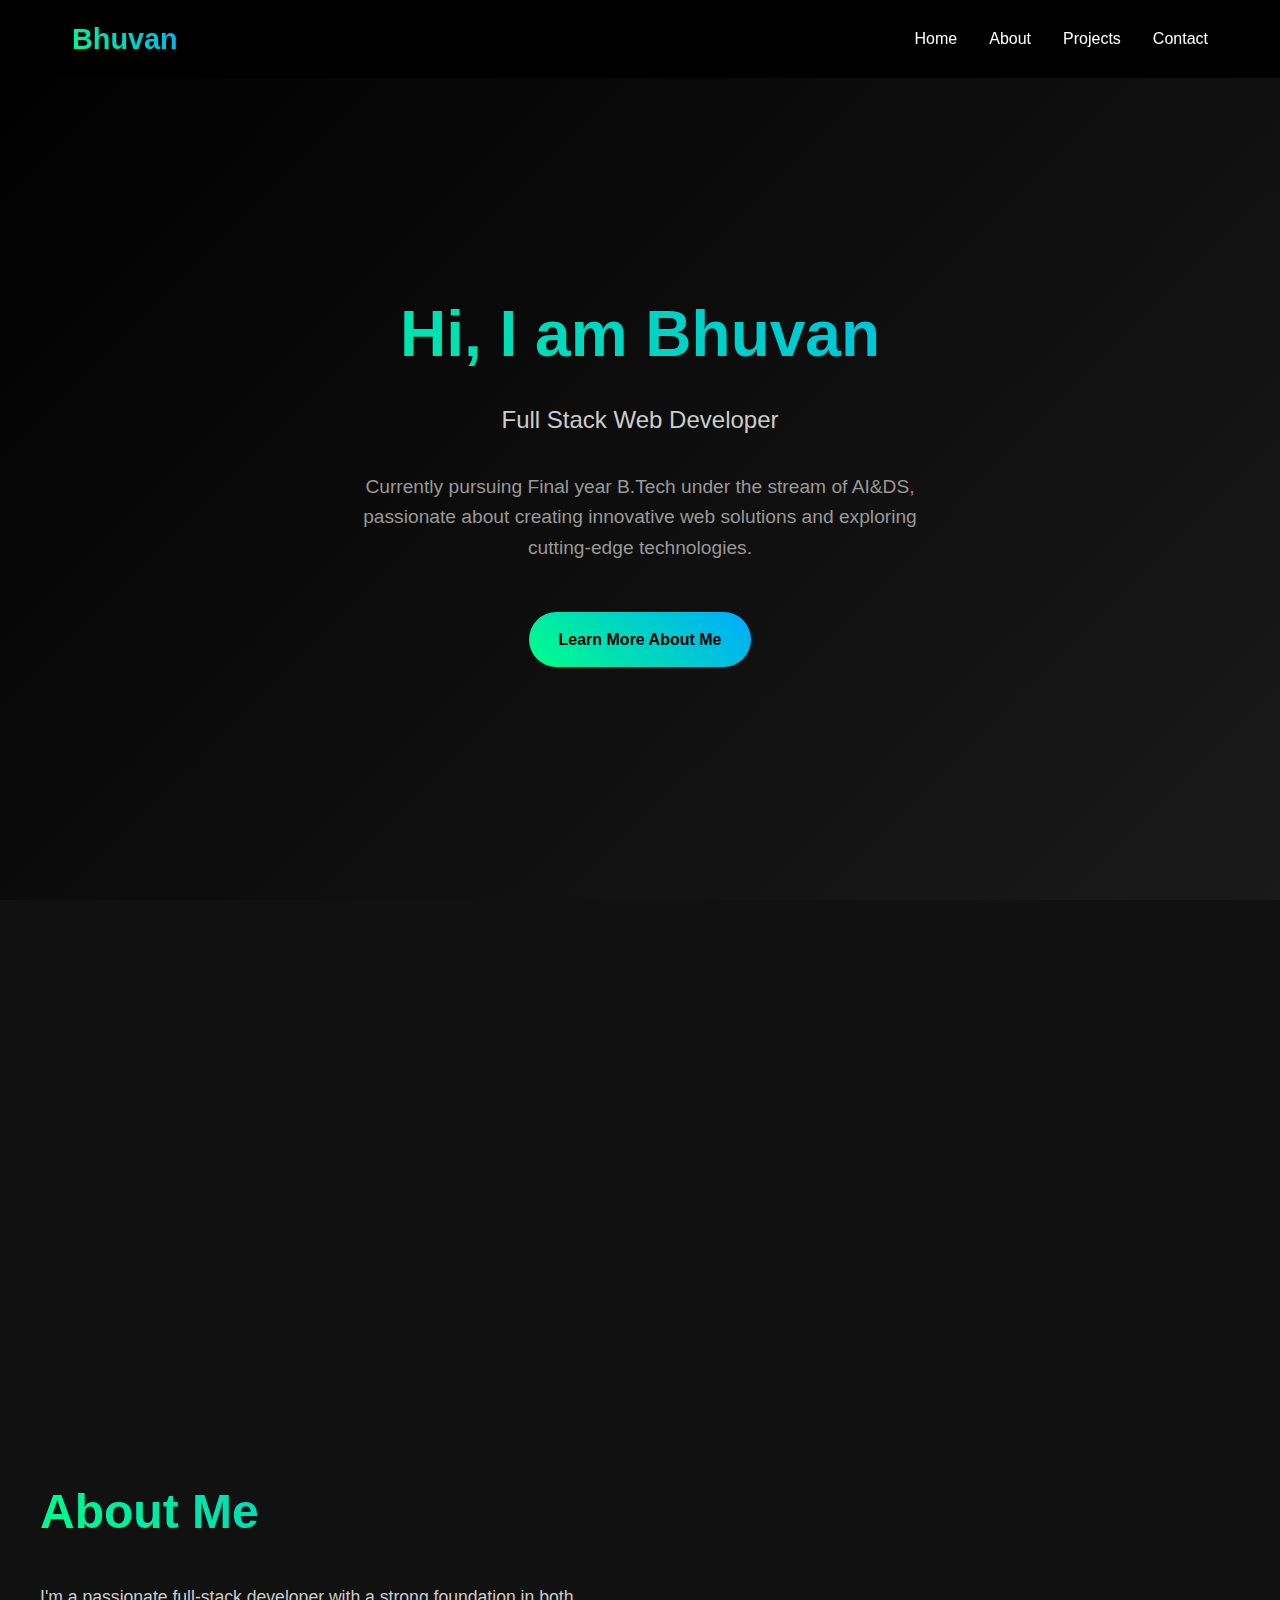
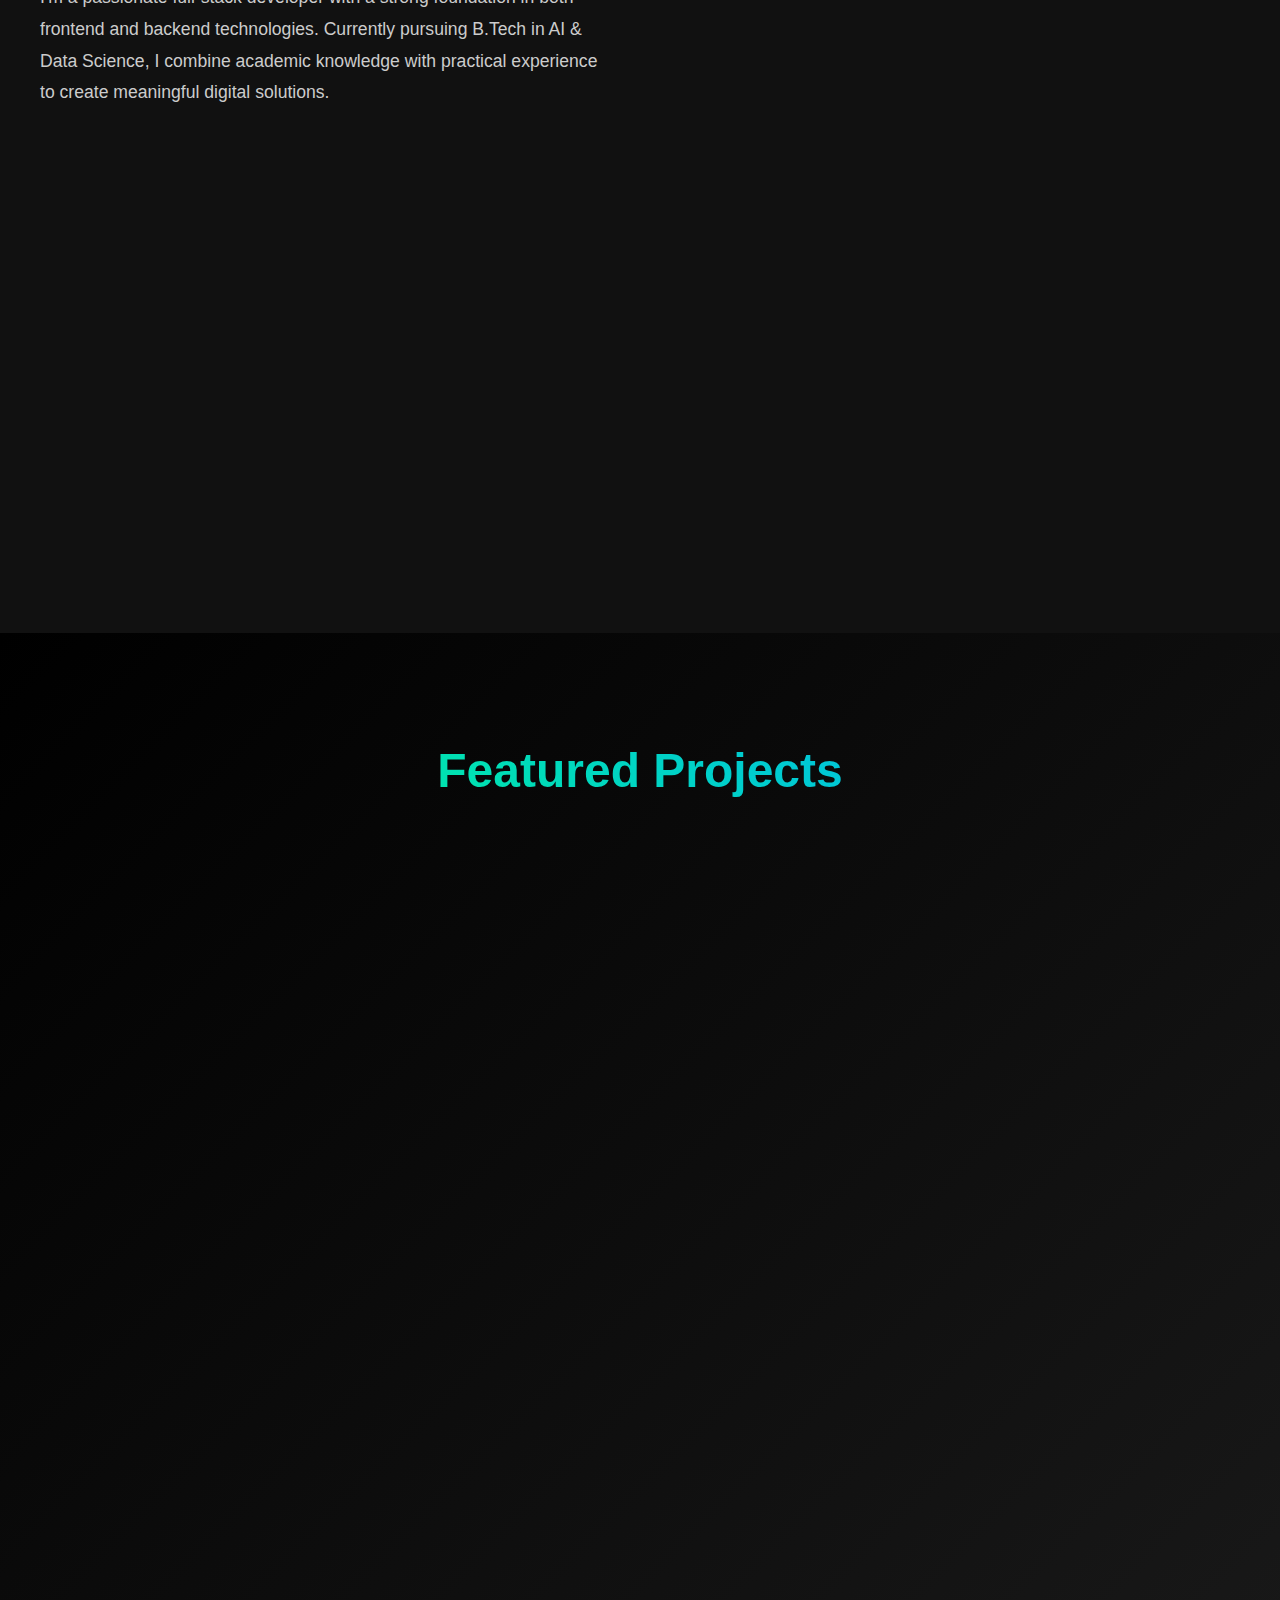
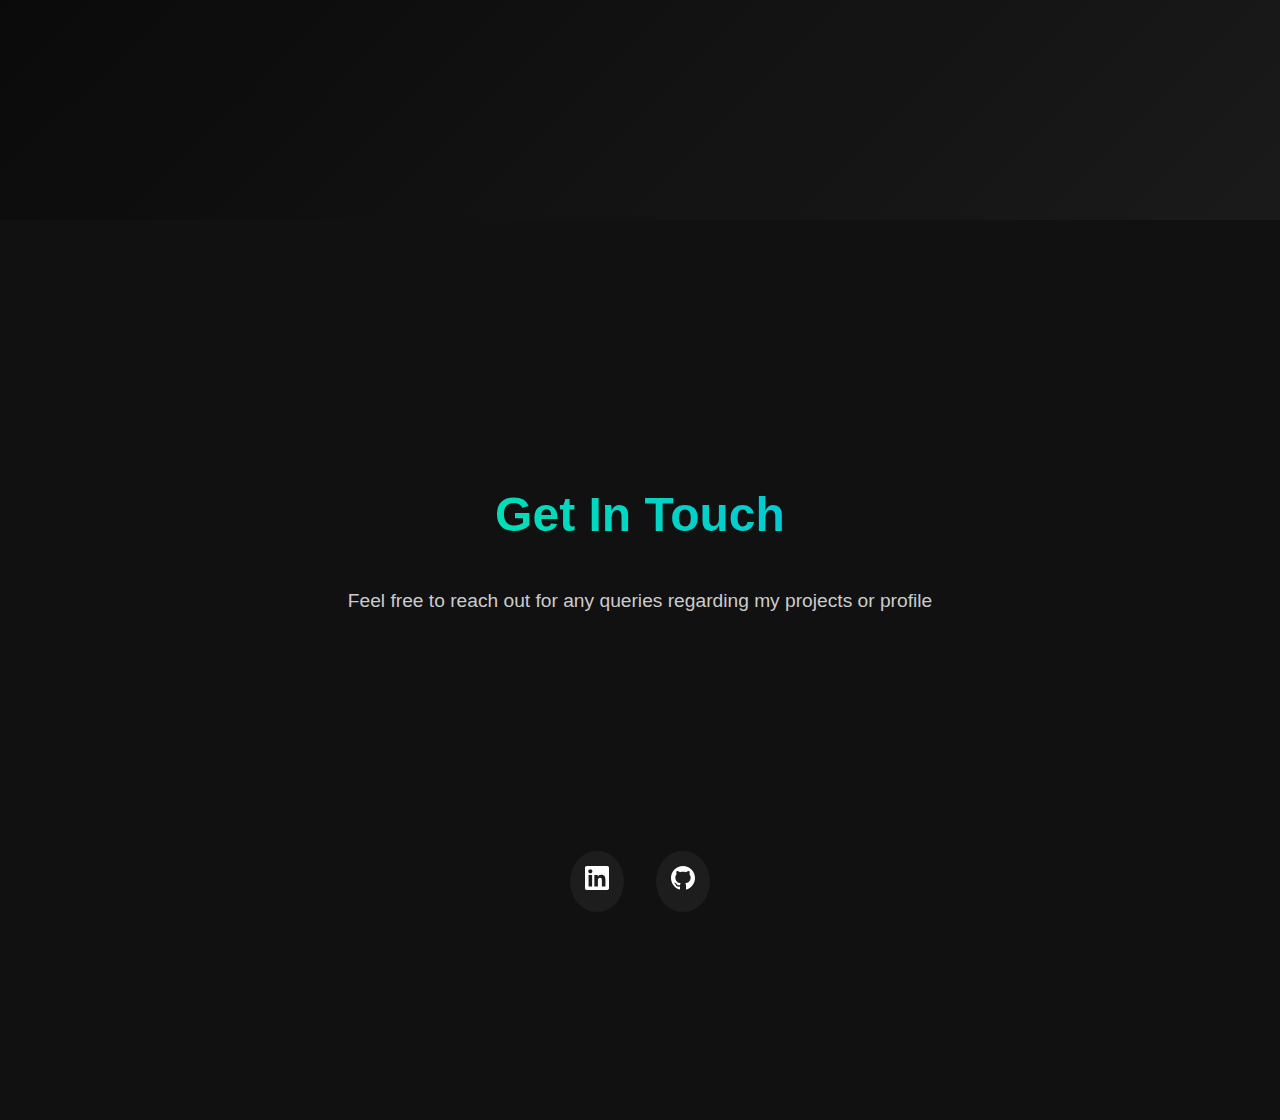
<file: index.html>
<!DOCTYPE html>
<html lang="en">
<head>
    <meta charset="UTF-8">
    <meta name="viewport" content="width=device-width, initial-scale=1.0">
    <title>Bhuvan - Full Stack Developer</title>
    <link rel="stylesheet" href="index.css">
</head>
<body>
    <nav class="navbar">
        <div class="nav-container">
            <div class="logo">Bhuvan</div>
            <ul class="nav-links">
                <li><a href="#home">Home</a></li>
                <li><a href="#about">About</a></li>
                <li><a href="#projects">Projects</a></li>
                <li><a href="#contact">Contact</a></li>
            </ul>
        </div>
    </nav>
    <section id="home" class="section home">
        <div class="container">
            <div class="hero-content">
                <h1>Hi, I am Bhuvan</h1>
                <p class="subtitle">Full Stack Web Developer</p>
                <p class="description">Currently pursuing Final year B.Tech under the stream of AI&DS, passionate about creating innovative web solutions and exploring cutting-edge technologies.</p>
                <a href="#about" class="cta-button">Learn More About Me</a>
            </div>
        </div>
    </section>
    <section id="about" class="section about">
        <div class="container">
            <div class="about-content">
                <div class="about-text">
                    <h2>About Me</h2>
                    <p style="color: #cccccc; font-size: 1.1rem; line-height: 1.8;">
                        I'm a passionate full-stack developer with a strong foundation in both frontend and backend technologies. 
                        Currently pursuing B.Tech in AI & Data Science, I combine academic knowledge with practical experience 
                        to create meaningful digital solutions.
                    </p>
                </div>
                <div class="about-categories">
                    <div class="category">
                        <h3>Education</h3>
                        <ul>
                            <li>B.Tech (AI&DS) at VVIT with CGPA: 8.5 (2022-2026)</li>
                            <li>Intermediate (MPC) at Bhashyam Educational Institutions with CGPA: 9.7 (2020-2022)</li>
                            <li>SSC at Bhashyam Educational Institutions with CGPA: 10 (2019-2020)</li>
                        </ul>
                    </div>
                    <div class="category">
                        <h3>Technical Skills</h3>
                        <ul>
                            <li>Programming languages: C, Java, Python</li>
                            <li>Frontend technologies: HTML, CSS, JavaScript</li>
                            <li>Backend technologies: Node.js, Express.js</li>
                            <li>Database: SQL,MongoDB</li>
                            <li>Tools: GitHub</li>
                        </ul>
                    </div>
                    <div class="category">
                        <h3>Certifications</h3>
                        <ul>
                            <li>Programming in Java by Codetantra</li>
                            <li>Programming in Java by NPTEL</li>
                            <li>DSA using Java by NPTEL</li>
                        </ul>
                    </div>
                    <div class="category">
                        <h3>Hobbies</h3>
                        <ul>
                            <li>Listening to music</li>
                            <li>Learning new technologies</li>
                            <li>Practicing typing</li>
                        </ul>
                    </div>
                </div>
            </div>
        </div>
    </section>
    <section id="projects" class="section projects">
        <div class="container">
            <h2>Featured Projects</h2>
            <div class="projects-grid">
                <div class="project-card">
                    <h3>Crop Monitoring System Using Computer Vision</h3>
                    <p>A web-based crop monitoring system that utilizes computer vision to detect plant diseases and suggest appropriate treatments. The application provides an efficient and scalable solution for early detection of crop diseases, helping farmers and agricultural professionals take timely and informed actions.</p>
                    <ul class="project-features">
                        <li>Image upload and real-time disease analysis</li>
                        <li>Integration with Plant.id API for accurate diagnosis</li>
                        <li>Treatment suggestions based on API responses</li>
                        <li>Backend built with Express.js to manage API calls and responses</li>
                        <li>Responsive and user-friendly interface</li>
                        <li>Supports precision agriculture for improved yield quality</li>
                    </ul>
                    <div class="project-tech">
                        <span class="tech-tag">Express.js</span>
                        <span class="tech-tag">Node.js</span>
                        <span class="tech-tag">HTML</span>
                        <span class="tech-tag">CSS</span>
                        <span class="tech-tag">API Integration</span>
                    </div>
                    <a href="https://github.com/Bhuvansairam05/Crop-Monitoring-Using-Computer-Vision" class="project-link" target="_blank">View on GitHub</a>
                </div>
                
                <div class="project-card">
                    <h3>Olympics Medal Tracker</h3>
                    <p>A comprehensive web platform to display Olympic medal tallies across different Olympic Games, allowing users to compare performance between countries. Features real-time updates to share live Olympic news, scores, and event highlights with a user-friendly interface for smooth browsing.</p>
                    <ul class="project-features">
                        <li>Interactive Olympic medal tallies display</li>
                        <li>Country-wise performance comparison tools</li>
                        <li>Real-time updates for live Olympic news and scores</li>
                        <li>Event highlights and detailed statistics</li>
                        <li>Responsive design for optimal user experience</li>
                        <li>Historical data analysis across multiple Olympic Games</li>
                    </ul>
                    <div class="project-tech">
                        <span class="tech-tag">JavaScript</span>
                        <span class="tech-tag">Express.js</span>
                        <span class="tech-tag">Node.js</span>
                        <span class="tech-tag">HTML</span>
                        <span class="tech-tag">CSS</span>
                        <span class="tech-tag">API Integration</span>
                    </div>
                    <a href="https://github.com/Bhuvansairam05/Olympics-List" class="project-link" target="_blank">View on GitHub</a>
                </div>
            </div>
        </div>
    </section>
    <section id="contact" class="section contact">
        <div class="container">
            <div class="contact-content">
                <h2>Get In Touch</h2>
                <p style="color: #cccccc; font-size: 1.2rem; margin-bottom: 2rem;">
                    Feel free to reach out for any queries regarding my projects or profile
                </p>
                <div class="contact-info">
                    <div class="contact-item">
                        <h3>Email</h3>
                        <p>bhuvanasairam2005@gmail.com</p>
                    </div>
                </div>
                <div class="social-links">
                    <a href="https://www.linkedin.com/in/bhuvan0405/" class="social-link" title="LinkedIn">
                        <svg width="24" height="24" viewBox="0 0 24 24" fill="currentColor">
                            <path d="M20.447 20.452h-3.554v-5.569c0-1.328-.027-3.037-1.852-3.037-1.853 0-2.136 1.445-2.136 2.939v5.667H9.351V9h3.414v1.561h.046c.477-.9 1.637-1.85 3.37-1.85 3.601 0 4.267 2.37 4.267 5.455v6.286zM5.337 7.433c-1.144 0-2.063-.926-2.063-2.065 0-1.138.92-2.063 2.063-2.063 1.14 0 2.064.925 2.064 2.063 0 1.139-.925 2.065-2.064 2.065zm1.782 13.019H3.555V9h3.564v11.452zM22.225 0H1.771C.792 0 0 .774 0 1.729v20.542C0 23.227.792 24 1.771 24h20.451C23.2 24 24 23.227 24 22.271V1.729C24 .774 23.2 0 22.222 0h.003z"/>
                        </svg>
                    </a>
                    <a href="https://github.com/Bhuvansairam05" class="social-link" title="GitHub">
                        <svg width="24" height="24" viewBox="0 0 24 24" fill="currentColor">
                            <path d="M12 0c-6.626 0-12 5.373-12 12 0 5.302 3.438 9.8 8.207 11.387.599.111.793-.261.793-.577v-2.234c-3.338.726-4.033-1.416-4.033-1.416-.546-1.387-1.333-1.756-1.333-1.756-1.089-.745.083-.729.083-.729 1.205.084 1.839 1.237 1.839 1.237 1.07 1.834 2.807 1.304 3.492.997.107-.775.418-1.305.762-1.604-2.665-.305-5.467-1.334-5.467-5.931 0-1.311.469-2.381 1.236-3.221-.124-.303-.535-1.524.117-3.176 0 0 1.008-.322 3.301 1.23.957-.266 1.983-.399 3.003-.404 1.02.005 2.047.138 3.006.404 2.291-1.552 3.297-1.23 3.297-1.23.653 1.653.242 2.874.118 3.176.77.84 1.235 1.911 1.235 3.221 0 4.609-2.807 5.624-5.479 5.921.43.372.823 1.102.823 2.222v3.293c0 .319.192.694.801.576 4.765-1.589 8.199-6.086 8.199-11.386 0-6.627-5.373-12-12-12z"/>
                        </svg>
                    </a>
                </div>
            </div>
        </div>
    </section>
</body>
<script src="index.js"></script>
</html>
</file>
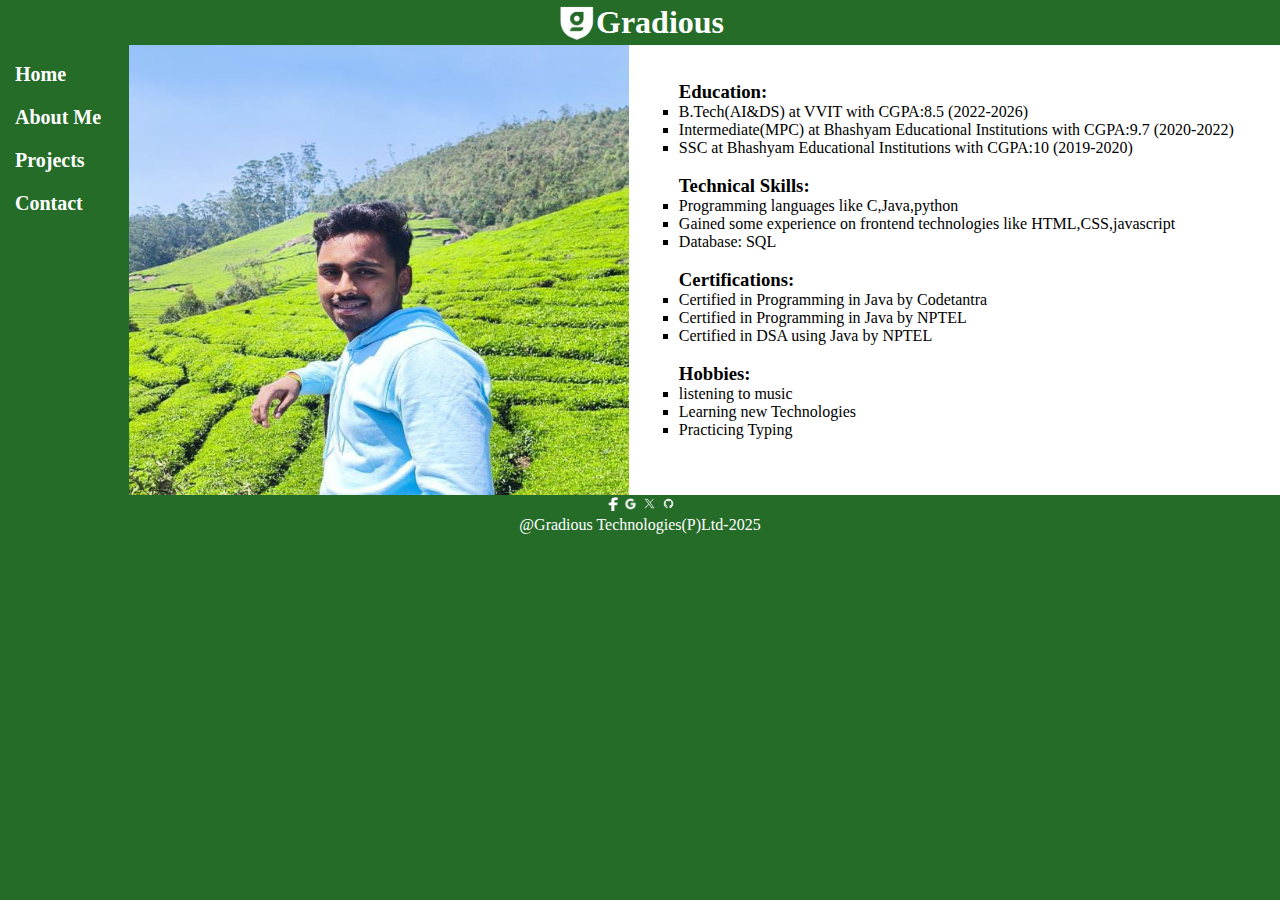
<file: about.html>
<!DOCTYPE html>
<html lang="en">
<head>
    <meta charset="UTF-8">
    <meta name="viewport" content="width=device-width, initial-scale=1.0">
    <title>About</title>
    <link rel="stylesheet" href="style.css">
</head>
<body>
    <header>
        <div class="title">
            <img src="gradious_green.jpg" height="40px" width="40px"><h1 id="title">Gradious</h1>
        </div>
    </header>
    <main>
        <div class="nav_bar">
            <br>
            <a class="nav" href="index.html">Home</a><br>
            <a class="nav" href="about.html">About Me</a><br>
            <a class="nav" href="projects.html">Projects</a><br>
            <a class="nav" href="contact.html">Contact</a>
        </div>
        <div class="data" >
            <img src="profile.jpg" alt="profile" height="450px" width="500px">
            <div class="about_info">
                <br><br>
                <h3>Education:</h3>
                <ul>
                    <li>B.Tech(AI&DS) at VVIT with CGPA:8.5 (2022-2026)</li>
                    <li>Intermediate(MPC) at Bhashyam Educational Institutions with CGPA:9.7 (2020-2022)</li>
                    <li>SSC at Bhashyam Educational Institutions with CGPA:10 (2019-2020)</li>
                </ul>
                <br>
                <h3>Technical Skills:</h3>
                <ul>
                    <li>Programming languages like C,Java,python</li>
                    <li>Gained some experience on frontend technologies like HTML,CSS,javascript</li>
                    <li>Database: SQL</li>
                </ul>
                <br>
                <h3>Certifications:</h3>
                <ul>
                    <li>Certified in Programming in Java by Codetantra</li>
                    <li>Certified in Programming in Java by NPTEL</li>
                    <li>Certified in DSA using Java by NPTEL</li>
                </ul>
                <br>
                <h3>Hobbies:</h3>
                <ul>
                    <li>listening to music</li>
                    <li>Learning new Technologies</li>
                    <li>Practicing Typing</li>
                </ul>
            </div>
        </div>
    </main>
    <footer>
        <div class="social_media">
            <a href="facebook.com"><img src="facebook.png" height="15px" width="15px"></a>
            <a href="https://www.google.com/"><img src="google.png" height="15px" width="15px"></a>
            <a href="https://x.com/Bhuvan318249340"><img src="twitter.jpg" height="15px" width="15px"></a>
            <a href="https://github.com/Bhuvansairam05"><img src="github.jpg" height="15px" width="15px"></a>
        </div>
        @Gradious Technologies(P)Ltd-2025
    </footer>
</body>
</html>
</file>
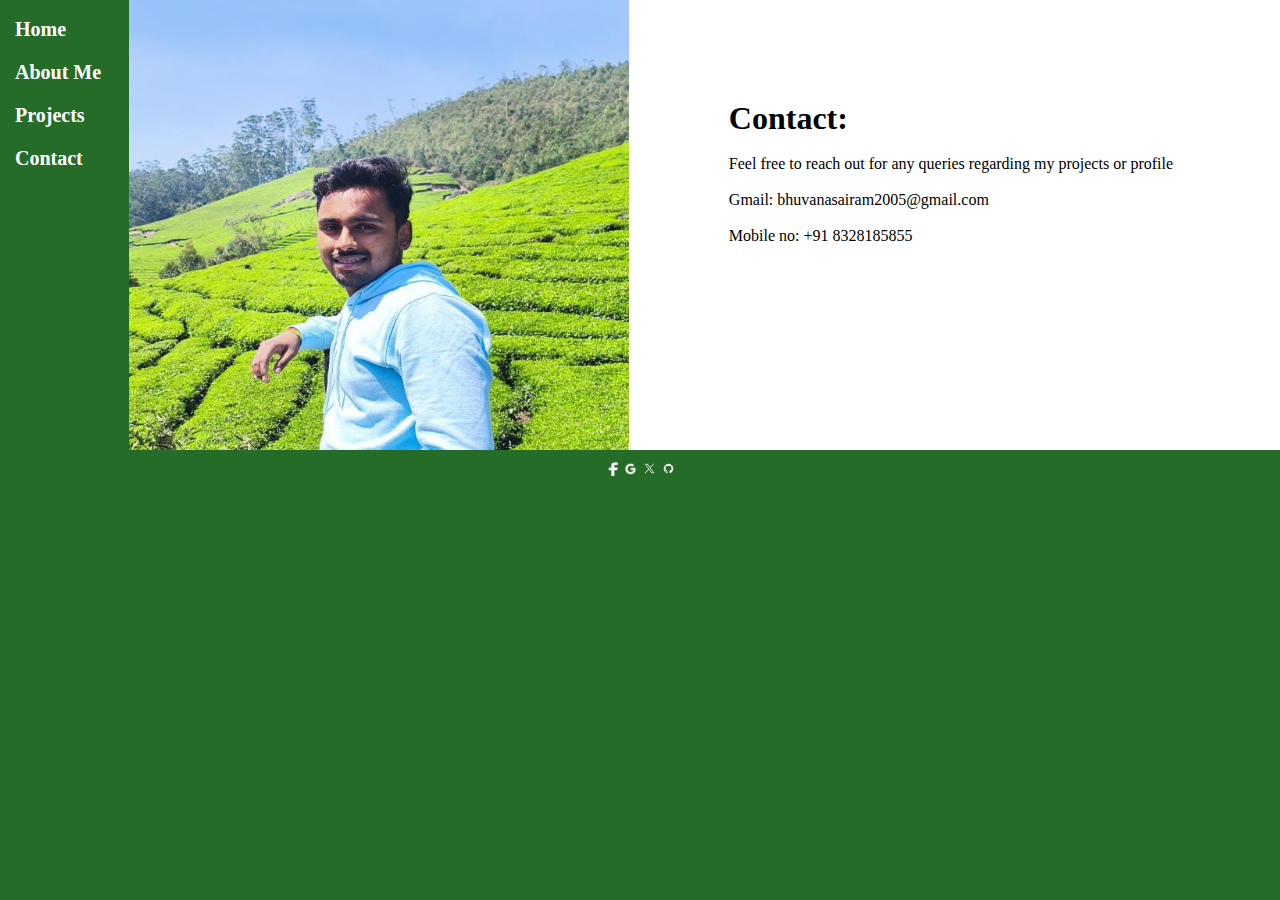
<file: contact.html>
<!DOCTYPE html>
<html lang="en">
<head>
    <meta charset="UTF-8">
    <meta name="viewport" content="width=device-width, initial-scale=1.0">
    <title>Contact</title>
    <link rel="stylesheet" href="style.css">
</head>
<body>
    <main>
        <div class="nav_bar">
            <br>
            <a class="nav" href="index.html">Home</a><br>
            <a class="nav" href="about.html">About Me</a><br>
            <a class="nav" href="projects.html">Projects</a><br>
            <a class="nav" href="contact.html">Contact</a>
        </div>
        <div class="data" >
            <img src="profile.jpg" alt="profile" height="450px" width="500px">
            <div class="contact_info">
                <h1>Contact:</h1><br>
                <p>Feel free to reach out for any queries regarding my projects or profile</p><br>
                <p>Gmail: bhuvanasairam2005@gmail.com</p><br>
                <p>Mobile no: +91 8328185855</a></p>
            </div>
        </div>
    </main>
    <footer>
        <div class="social_media">
            <a href="facebook.com"><img src="facebook.png" height="15px" width="15px"></a>
            <a href="https://www.google.com/"><img src="google.png" height="15px" width="15px"></a>
            <a href="https://x.com/Bhuvan318249340"><img src="twitter.jpg" height="15px" width="15px"></a>
            <a href="https://github.com/Bhuvansairam05"><img src="github.jpg" height="15px" width="15px"></a>
        </div>
    </footer>
</body>
</html>
</file>
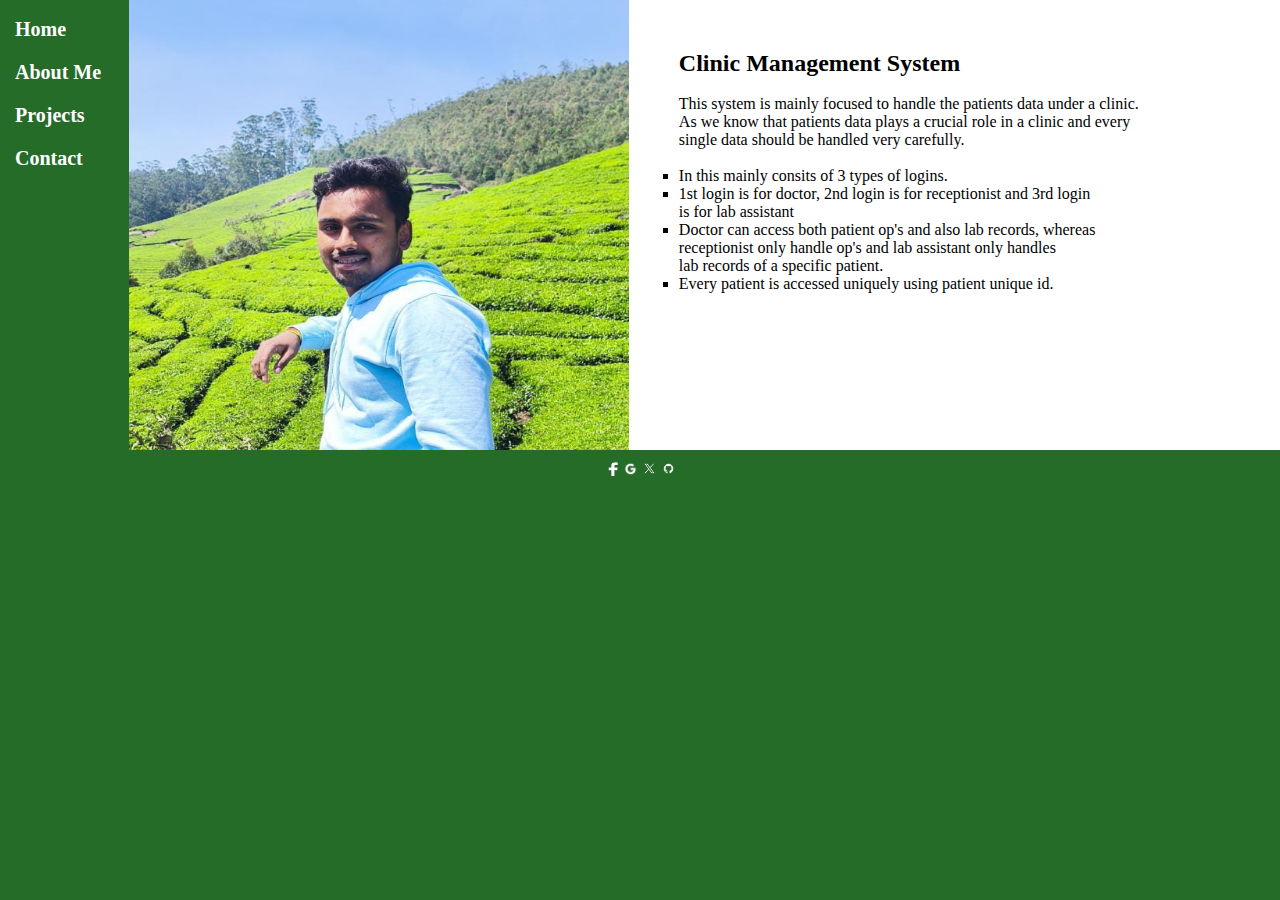
<file: projects.html>
<!DOCTYPE html>
<html lang="en">
<head>
    <meta charset="UTF-8">
    <meta name="viewport" content="width=device-width, initial-scale=1.0">
    <title>Projects</title>
    <link rel="stylesheet" href="style.css">
</head>
<body>
    <main>
        <div class="nav_bar">
            <br>
            <a class="nav" href="index.html">Home</a><br>
            <a class="nav" href="about.html">About Me</a><br>
            <a class="nav" href="projects.html">Projects</a><br>
            <a class="nav" href="contact.html">Contact</a>
        </div>
        <div class="data" >
            <img src="profile.jpg" alt="profile" height="450px" width="500px">
            <div class="project_info">
                <h2>Clinic Management System</h2><br>
                <p>This system is mainly focused to handle the patients data under a clinic. <br>As we know
                    that patients data plays a crucial role in a clinic and every <br>single data should be handled
                    very carefully.
                </p><br>
                <ul>
                    <li>In this mainly consits of 3 types of logins.</li>
                    <li>1st login is for doctor, 2nd login is for receptionist and 3rd login <br>is for lab assistant</li>
                    <li>Doctor can access both patient op's and also lab records, whereas<br> receptionist only handle 
                        op's and lab assistant only handles <br>lab records of a specific patient.
                    </li>
                    <li>Every patient is accessed uniquely using patient unique id.</li>
                </ul>
            </div>
        </div>
    </main>
    <footer>
        <div class="social_media">
            <a href="facebook.com"><img src="facebook.png" height="15px" width="15px"></a>
            <a href="https://www.google.com/"><img src="google.png" height="15px" width="15px"></a>
            <a href="https://x.com/Bhuvan318249340"><img src="twitter.jpg" height="15px" width="15px"></a>
            <a href="https://github.com/Bhuvansairam05"><img src="github.jpg" height="15px" width="15px"></a>
        </div>
    </footer>
</body>
</html>
</file>
<file: index.css>
* {
    margin: 0;
    padding: 0;
    box-sizing: border-box;
}

body {
    font-family: 'Segoe UI', Tahoma, Geneva, Verdana, sans-serif;
    background: #000000;
    color: #ffffff;
    line-height: 1.6;
    overflow-x: hidden;
}

.navbar {
    position: fixed;
    top: 0;
    width: 100%;
    background: rgba(0, 0, 0, 0.95);
    backdrop-filter: blur(10px);
    z-index: 1000;
    padding: 1rem 0;
    transition: all 0.3s ease;
}

.nav-container {
    max-width: 1200px;
    margin: 0 auto;
    padding: 0 2rem;
    display: flex;
    justify-content: space-between;
    align-items: center;
}

.logo {
    font-size: 1.8rem;
    font-weight: bold;
    background: linear-gradient(45deg, #00ff88, #00aaff);
    -webkit-background-clip: text;
    -webkit-text-fill-color: transparent;
    background-clip: text;
}

.nav-links {
    display: flex;
    list-style: none;
    gap: 2rem;
}

.nav-links a {
    color: #ffffff;
    text-decoration: none;
    font-weight: 500;
    transition: all 0.3s ease;
    position: relative;
}

.nav-links a:hover {
    color: #00ff88;
}

.nav-links a::after {
    content: '';
    position: absolute;
    width: 0;
    height: 2px;
    bottom: -5px;
    left: 0;
    background: linear-gradient(45deg, #00ff88, #00aaff);
    transition: width 0.3s ease;
}

.nav-links a:hover::after {
    width: 100%;
}

.section {
    min-height: 100vh;
    padding: 100px 2rem 50px;
    display: flex;
    align-items: center;
    justify-content: center;
}

.container {
    max-width: 1200px;
    width: 100%;
    margin: 0 auto;
}

.home {
    background: linear-gradient(135deg, #000000 0%, #1a1a1a 100%);
    text-align: center;
}

.hero-content h1 {
    font-size: 4rem;
    margin-bottom: 1rem;
    background: linear-gradient(45deg, #00ff88, #00aaff);
    -webkit-background-clip: text;
    -webkit-text-fill-color: transparent;
    background-clip: text;
    animation: fadeInUp 1s ease;
}

.hero-content .subtitle {
    font-size: 1.5rem;
    color: #cccccc;
    margin-bottom: 2rem;
    animation: fadeInUp 1s ease 0.2s both;
}

.hero-content .description {
    font-size: 1.2rem;
    color: #999999;
    max-width: 600px;
    margin: 0 auto 3rem;
    animation: fadeInUp 1s ease 0.4s both;
}

.cta-button {
    display: inline-block;
    padding: 15px 30px;
    background: linear-gradient(45deg, #00ff88, #00aaff);
    color: #000000;
    text-decoration: none;
    border-radius: 50px;
    font-weight: bold;
    transition: all 0.3s ease;
    animation: fadeInUp 1s ease 0.6s both;
}

.cta-button:hover {
    transform: translateY(-3px);
    box-shadow: 0 10px 30px rgba(0, 255, 136, 0.3);
}

.about {
    background: #111111;
}

.about-content {
    display: grid;
    grid-template-columns: 1fr 1fr;
    gap: 4rem;
    align-items: center;
}

.about-text h2 {
    font-size: 3rem;
    margin-bottom: 2rem;
    background: linear-gradient(45deg, #00ff88, #00aaff);
    -webkit-background-clip: text;
    -webkit-text-fill-color: transparent;
    background-clip: text;
}

.about-categories {
    display: grid;
    gap: 2rem;
}

.category {
    background: rgba(255, 255, 255, 0.05);
    padding: 2rem;
    border-radius: 15px;
    border-left: 4px solid #00ff88;
    transition: all 0.3s ease;
}

.category:hover {
    transform: translateX(10px);
    background: rgba(255, 255, 255, 0.08);
}

.category h3 {
    color: #00ff88;
    margin-bottom: 1rem;
    font-size: 1.3rem;
}

.category ul {
    list-style: none;
}

.category li {
    padding: 0.5rem 0;
    color: #cccccc;
    position: relative;
    padding-left: 1.5rem;
}

.category li::before {
    content: '▶';
    position: absolute;
    left: 0;
    color: #00aaff;
}

.projects {
    background: linear-gradient(135deg, #000000 0%, #1a1a1a 100%);
}

.projects h2 {
    font-size: 3rem;
    text-align: center;
    margin-bottom: 3rem;
    background: linear-gradient(45deg, #00ff88, #00aaff);
    -webkit-background-clip: text;
    -webkit-text-fill-color: transparent;
    background-clip: text;
}

.projects-grid {
    display: grid;
    grid-template-columns: repeat(auto-fit, minmax(500px, 1fr));
    gap: 3rem;
    margin-top: 2rem;
}

.project-card {
    background: rgba(255, 255, 255, 0.05);
    padding: 3rem;
    border-radius: 20px;
    border: 1px solid rgba(0, 255, 136, 0.2);
    transition: all 0.3s ease;
}

.project-card:hover {
    transform: translateY(-10px);
    box-shadow: 0 20px 40px rgba(0, 255, 136, 0.1);
    border-color: #00ff88;
}

.project-tech {
    display: flex;
    flex-wrap: wrap;
    gap: 0.5rem;
    margin: 1.5rem 0;
}

.tech-tag {
    background: linear-gradient(45deg, #00ff88, #00aaff);
    color: #000000;
    padding: 0.3rem 0.8rem;
    border-radius: 20px;
    font-size: 0.9rem;
    font-weight: 500;
}

.project-link {
    display: inline-block;
    background: rgba(255, 255, 255, 0.1);
    color: #00ff88;
    padding: 12px 24px;
    border-radius: 25px;
    text-decoration: none;
    font-weight: 500;
    transition: all 0.3s ease;
    border: 1px solid #00ff88;
    margin-top: 1rem;
}

.project-link:hover {
    background: #00ff88;
    color: #000000;
    transform: translateY(-2px);
}

.project-card h3 {
    color: #00ff88;
    font-size: 2rem;
    margin-bottom: 1.5rem;
}

.project-card p {
    color: #cccccc;
    margin-bottom: 2rem;
    font-size: 1.1rem;
}

.project-features {
    list-style: none;
}

.project-features li {
    padding: 0.8rem 0;
    color: #999999;
    position: relative;
    padding-left: 2rem;
    border-bottom: 1px solid rgba(255, 255, 255, 0.1);
}

.project-features li::before {
    content: '✓';
    position: absolute;
    left: 0;
    color: #00aaff;
    font-weight: bold;
}

.contact {
    background: #111111;
}

.contact-content {
    text-align: center;
}

.contact h2 {
    font-size: 3rem;
    margin-bottom: 2rem;
    background: linear-gradient(45deg, #00ff88, #00aaff);
    -webkit-background-clip: text;
    -webkit-text-fill-color: transparent;
    background-clip: text;
}

.contact-info {
    display: grid;
    grid-template-columns: repeat(auto-fit, minmax(300px, 1fr));
    gap: 2rem;
    margin: 3rem 0;
}

.contact-item {
    background: rgba(255, 255, 255, 0.05);
    padding: 2rem;
    border-radius: 15px;
    transition: all 0.3s ease;
}

.contact-item:hover {
    background: rgba(255, 255, 255, 0.08);
    transform: translateY(-5px);
}

.contact-item h3 {
    color: #00ff88;
    margin-bottom: 1rem;
}

.contact-item p {
    color: #cccccc;
    font-size: 1.1rem;
}

.social-links {
    display: flex;
    justify-content: center;
    gap: 2rem;
    margin-top: 3rem;
}

.social-link {
    display: inline-block;
    padding: 15px;
    background: rgba(255, 255, 255, 0.05);
    border-radius: 50%;
    transition: all 0.3s ease;
    text-decoration: none;
    color: #ffffff;
}

.social-link:hover {
    background: linear-gradient(45deg, #00ff88, #00aaff);
    color: #000000;
    transform: translateY(-3px);
}


@keyframes fadeInUp {
    from {
        opacity: 0;
        transform: translateY(30px);
    }

    to {
        opacity: 1;
        transform: translateY(0);
    }
}

@media (max-width: 768px) {
    .nav-links {
        display: none;
    }

    .hero-content h1 {
        font-size: 2.5rem;
    }

    .about-content {
        grid-template-columns: 1fr;
        gap: 2rem;
    }

    .projects-grid {
        grid-template-columns: 1fr;
        gap: 2rem;
    }

    .section {
        padding: 80px 1rem 30px;
    }
}

html {
    scroll-behavior: smooth;
}
</file>
<file: style.css>
*{
    padding:0px;
    margin:0px;
}
body{
    background-color: #246C28;
    color:white;
}
header{
    height:45px;
}
.title{
    height:100%;
    display:flex;
    justify-content: center;
    align-items: center;
}
.nav{
    color:white;
    text-decoration: none;
    font-weight: bold;
    font-size: 20px;
    border-bottom: 2px solid transparent;
}
.nav:hover{
    border-bottom:2px solid white;
}
main{
    height:98%;
    width:100%;
    display:flex;
    
}
.nav_bar{
    height:100%;
    width:9%;
    display:flex;
    flex-direction: column;
    align-items: flex-start;
    padding-left:15px;
}
.data{
    height:100%;
    width:91%;
    background-color: white;
    color:black;
    display:flex;
}
.information{
    padding-top:100px;
    padding-left:100px;
}
.contact_info{
    padding-top:100px;
    padding-left:100px;
}
.about_info{
    padding-left:50px;
}
ul{
    list-style-type: square;
}
.project_info{
    padding-top:50px;
    padding-left:50px;

}
footer{
    height:40px;
    width:100%;
    display:flex;
    flex-direction: column;
    align-items: center;
    justify-content: space-evenly;
}
/* .social_media{
    height:50%;
}
.copyright{
    height:50%;
} */
</file>
